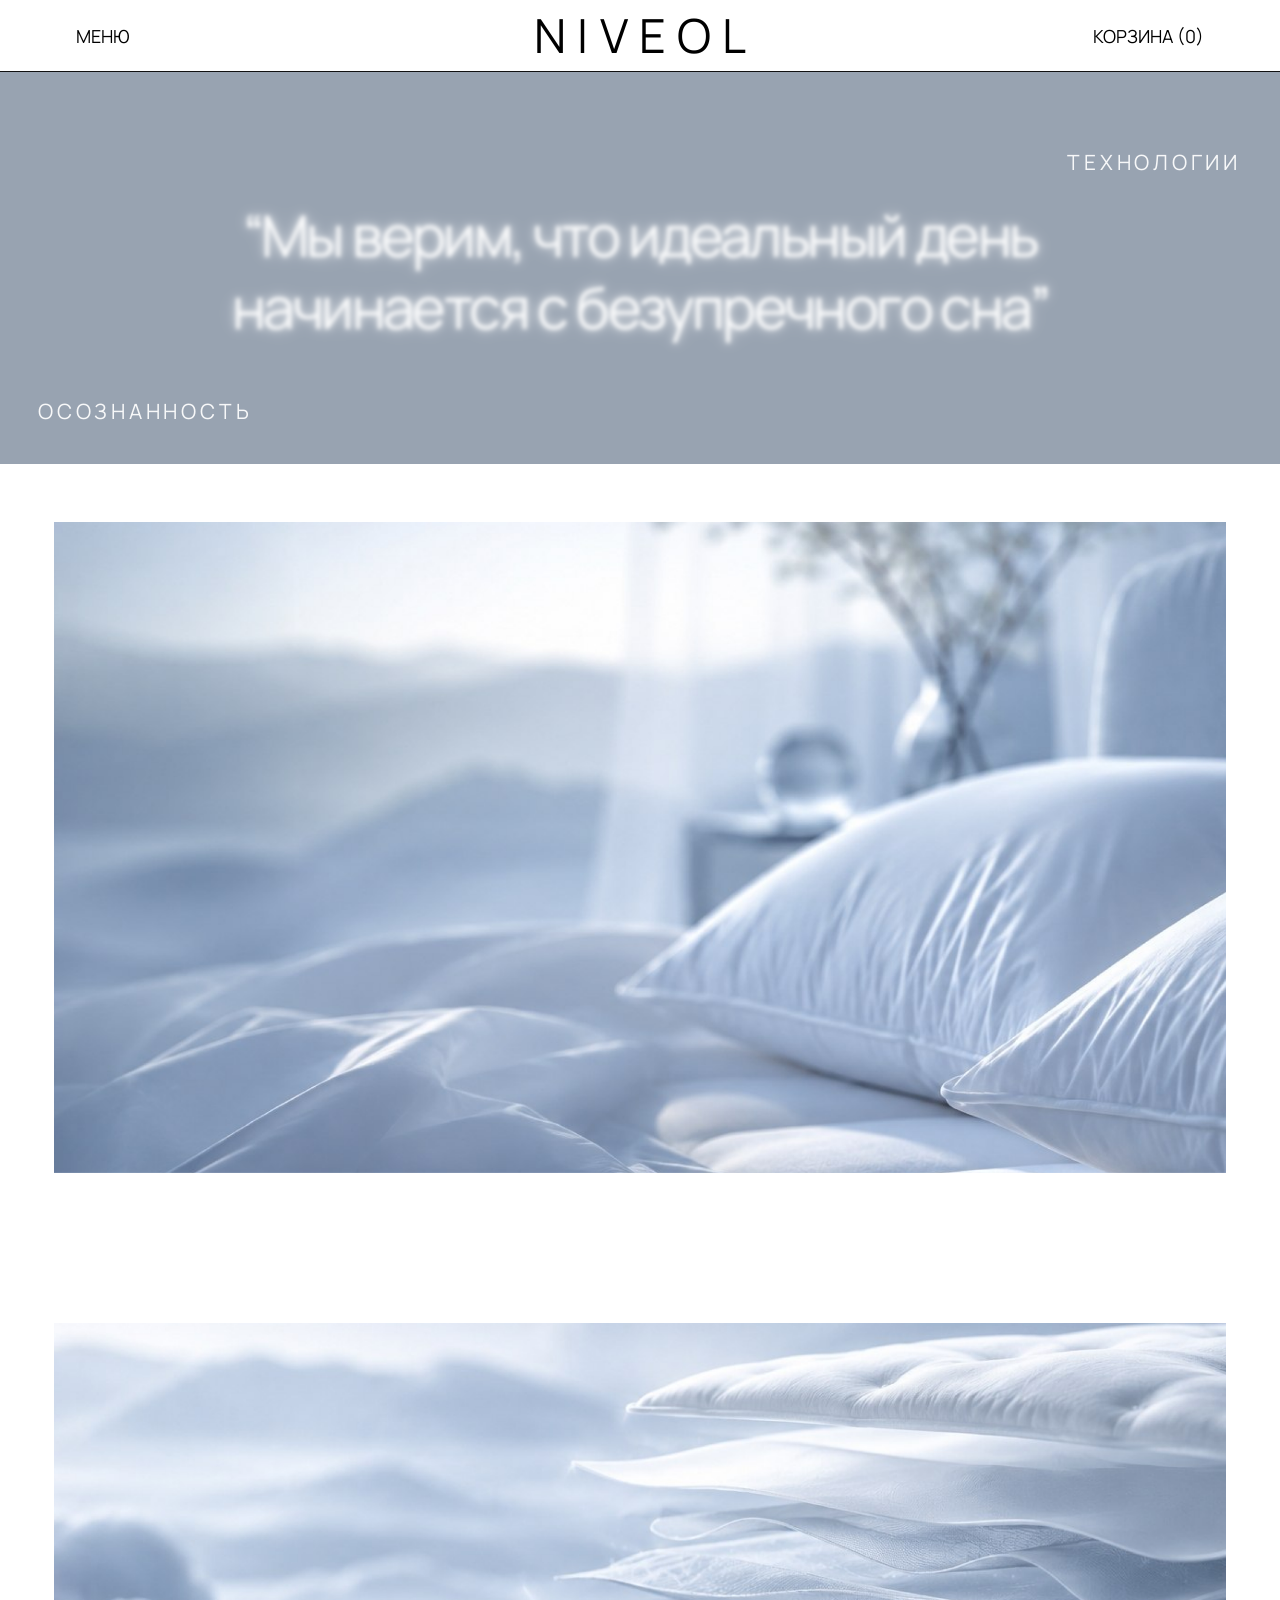
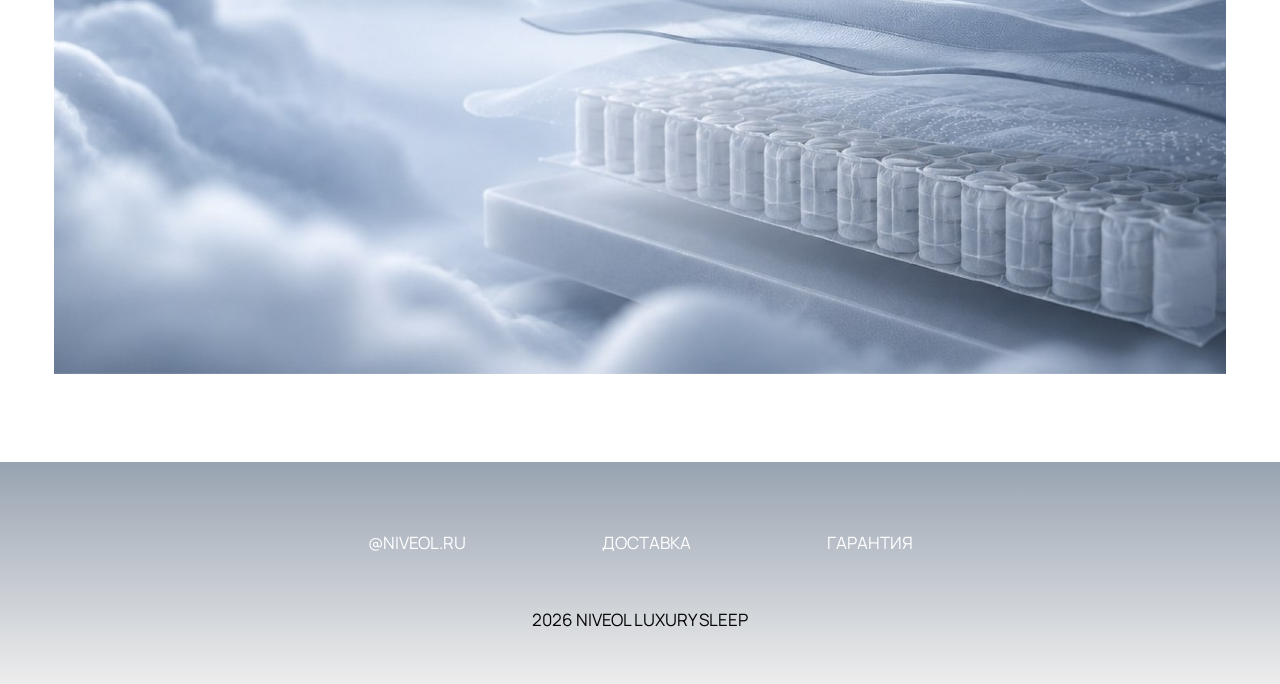
<file: about.html>
<!DOCTYPE html>
<html lang="ru">
<head>
    <meta charset="UTF-8" />
    <meta name="viewport" content="width=device-width, initial-scale=1.0" />

    <title>NIVEOL — О бренде</title>

    <link rel="stylesheet" href="./style.css" />
    <script src="./java-script.js" defer></script>
</head>

<body class="page page-about">

<header class="site-header">
    <button class="site-header__menu" type="button" data-menu-toggle aria-label="Открыть меню">
        МЕНЮ
    </button>

    <a class="site-header__logo" href="./home.html" aria-label="NIVEOL — главная">
        NIVEOL
    </a>

    <a class="site-header__cart" href="#" aria-label="Корзина">
        КОРЗИНА (<span data-cart-count>0</span>)
    </a>
</header>

<div class="menu-overlay" data-menu-overlay></div>

<aside class="side-menu" data-side-menu>
    <nav class="side-menu__nav">
        <a href="./collections.html">Коллекции</a>
        <a href="./about.html">О бренде</a>
        <a href="./contacts.html">Контакты</a>
    </nav>
</aside>

<main class="about-page">

    <section class="about-hero">
        <p class="about-hero__word about-hero__word--tech">
            ТЕХНОЛОГИИ
        </p>

        <h1 class="about-hero__title">
            “Мы верим, что идеальный день<br />
            начинается с безупречного сна”
        </h1>

        <p class="about-hero__word about-hero__word--mind">
            ОСОЗНАННОСТЬ
        </p>
    </section>

    <section class="about-sections">

        <article class="about-card" tabindex="0">
            <img src="./assets/images/about-philosophy.png" alt="Философия тихой роскоши" />

            <div class="about-card__overlay">
                <h2>Философия тихой роскоши</h2>

                <p>
                    Бренд Niveol родился из стремления переосмыслить<br />
                    культуру сна.
                </p>

                <p>
                    Мы отказались от массового производства в пользу<br />
                    штучного ремесленного мастерства.
                </p>
            </div>
        </article>

        <article class="about-card" tabindex="0">
            <img src="./assets/images/about-comfort.png" alt="Облачный комфорт" />

            <div class="about-card__overlay">
                <h2>Облачный комфорт</h2>

                <p>
                    Сочетание многослойной анатомической пены<br />
                    с эффектом памяти и натурального латекса<br />
                    позволяет достичь ощущения полной невесомости.
                </p>
            </div>
        </article>

    </section>

</main>

<footer class="site-footer">
    <div class="site-footer__links">
        <span>@NIVEOL.RU</span>
        <span>ДОСТАВКА</span>
        <span>ГАРАНТИЯ</span>
    </div>

    <div class="site-footer__copy">
        2026 NIVEOL LUXURY SLEEP
    </div>
</footer>

</body>
</html>
</file>
<file: style.css>
@import "reset.css";/* сбрoc настроек браузера */
@import "fonts.css"; /* шрифт второй  */
@import "content.css"; /* контент / содержимое  */
@import "adaptive.css";/* адаптивность */
</file>
